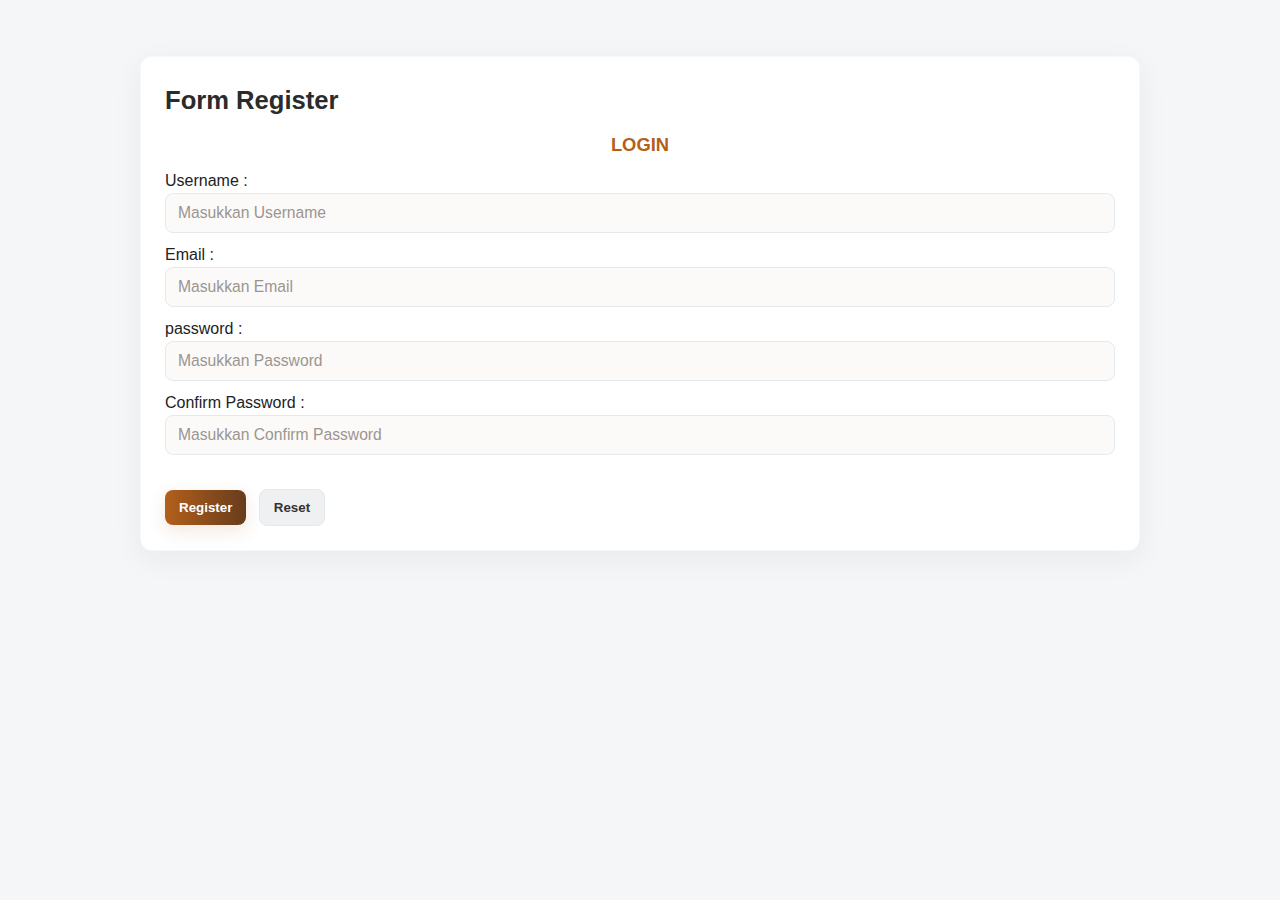
<file: index.html>
<!DOCTYPE html>
<html lang="en">
<head>
    <meta charset="UTF-8">
    <meta name="viewport" content="width=device-width, initial-scale=1.0">
    <title>form register</title>
    <link rel="stylesheet" href="index2.html">
    <link rel="stylesheet" href="style.css">
</head>
<body>
    <form action="">
        <h1>Form Register</h1>
        <h2>LOGIN</h2>
        <p>
            Username : <input type="text" placeholder="Masukkan Username" required></p>
        <p>
            Email : <input type="email" placeholder="Masukkan Email" required></p>
        <p>
            password : <input type="password" placeholder="Masukkan Password" required></p>
        <p>
            Confirm Password : <input type="password" placeholder="Masukkan Confirm Password" required></p>
            <br>
        <button type="submit" formaction="index2.html">Register</button>
        <button type="reset">Reset</button>
        
        
        
    </form>
</body>
</html>
</file>
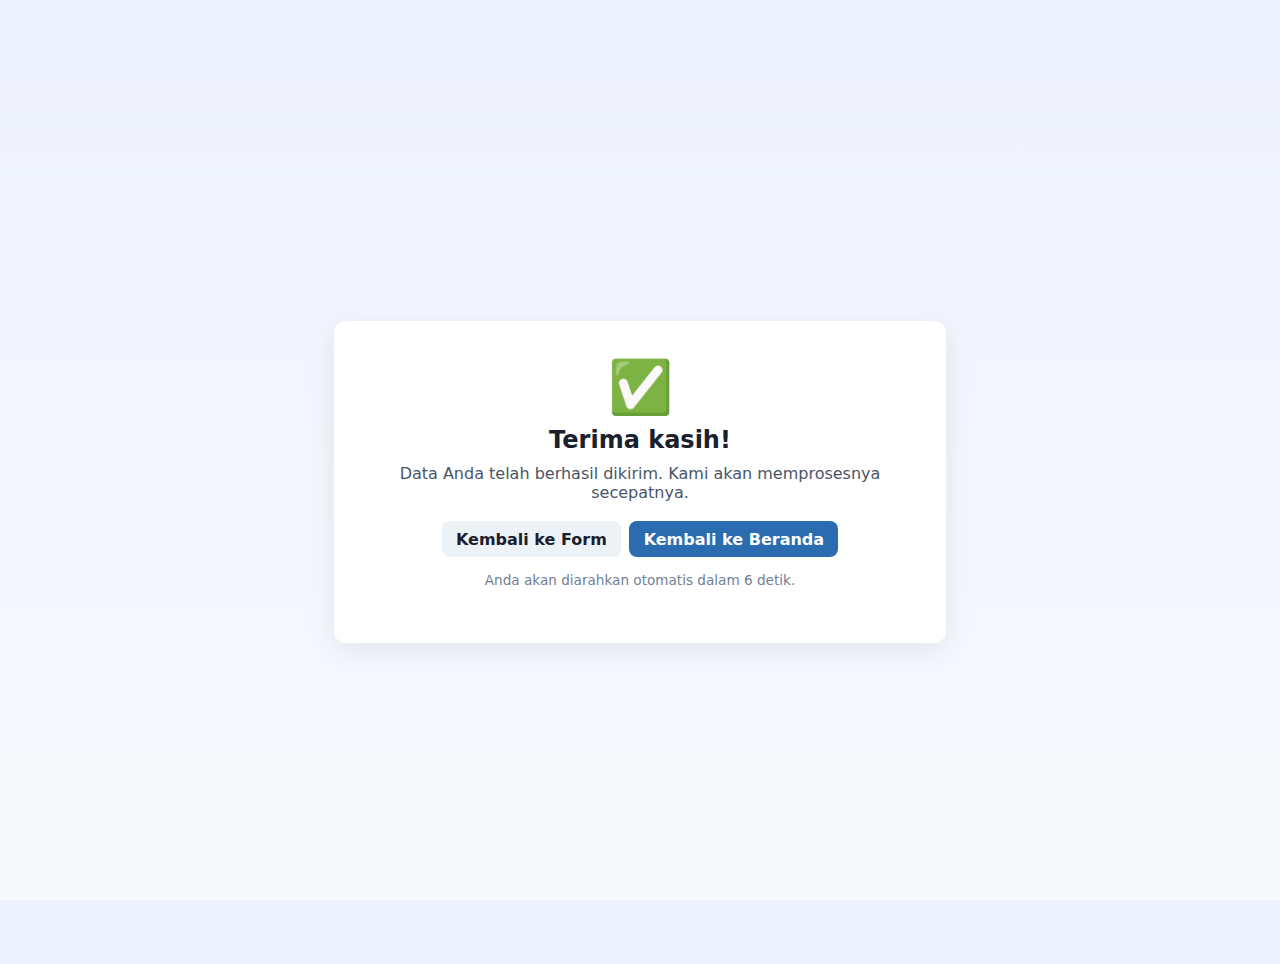
<file: index3.html>
<!DOCTYPE html>
<html lang="id">
    <link rel="stylesheet" href="index3.html">
    <link rel="stylesheet" href="index.html">
<head>
        <meta charset="UTF-8">
        <meta name="viewport" content="width=device-width, initial-scale=1.0">
        <title>Terima Kasih</title>
        <!-- redirect ke index.html setelah 6 detik -->
        <meta http-equiv="refresh" content="6;url=index.html">
        <style>
          :root{--bg:#f7fafc;--card:#ffffff;--accent:#2b6cb0;--text:#1a202c}
          html,body{height:100%;margin:0;font-family:system-ui,-apple-system,Segoe UI,Roboto,"Helvetica Neue",Arial;color:var(--text);background:linear-gradient(180deg,#eef2ff,var(--bg))}
          .wrap{min-height:100%;display:flex;align-items:center;justify-content:center;padding:2rem}
          .card{background:var(--card);padding:2.25rem;border-radius:12px;box-shadow:0 8px 30px rgba(16,24,40,.08);text-align:center;max-width:540px;width:100%}
          .icon{font-size:3.25rem;color:var(--accent);margin-bottom:.5rem}
          h1{margin:.2rem 0 0;font-size:1.5rem}
          p{margin:.6rem 0 1.2rem;color:#4a5568}
          .actions{display:flex;gap:.5rem;justify-content:center}
          .btn{padding:.55rem .9rem;border-radius:8px;border:0;cursor:pointer;font-weight:600}
          .btn-primary{background:var(--accent);color:#fff}
          .btn-secondary{background:#edf2f7;color:#1a202c}
          a{color:inherit;text-decoration:none}
          @media (max-width:480px){.card{padding:1.25rem}}
        </style>
    </head>
    <body>
      <div class="wrap">
        <div class="card" role="status" aria-live="polite">
          <div class="icon" aria-hidden="true">✅</div>
          <h1 id="thanksTitle">Terima kasih!</h1>
          <p id="thanksMsg">Data Anda telah berhasil dikirim. Kami akan memprosesnya secepatnya.</p>
          <!-- tombol kembali ke beranda sekarang mengarah ke index.html -->
          <div class="actions">
            <a href="index2.html" class="btn btn-secondary" role="button">Kembali ke Form</a>
            <a href="index.html" class="btn btn-primary" role="button">Kembali ke Beranda</a>
          </div>
          <p style="margin-top:.9rem;font-size:.85rem;color:#718096">Anda akan diarahkan otomatis dalam 6 detik.</p>
        </div>
      </div>
    </body>
</html>
</file>
<file: style.css>
/* Global */
:root{
  --bg:#f4f6f8;
  --card:#ffffff;
  --accent:#b35f1a;
  --muted:#6f6f6f;
  --border:#e6e9ec;
  --success:#0a7a2f;
  --radius:10px;
  font-family: "Segoe UI", Roboto, Arial, sans-serif;
  color-scheme: light;
}

*{box-sizing:border-box}
html,body{height:100%;margin:0;background:var(--bg);-webkit-font-smoothing:antialiased}
body{
  font-size:16px;
  line-height:1.5;
  color:#222;
  padding:28px;
  display:block;
  align-self: start;
}

/* Form wrapper (applies to index.html and index2.html form) */
form{
  max-width:900px;
  margin:26px auto;
  background:var(--card);
  padding:24px;
  border-radius:var(--radius);
  box-shadow:0 8px 30px rgba(31,31,31,0.06);
  border:1px solid rgba(15,23,42,0.03);
}

/* Headings */
h1,h2{margin:0 0 12px 0;font-weight:700;color:#2b2b2b}
h1{font-size:1.6rem}
h2{font-size:1.15rem;color:var(--accent);margin-bottom:8px;text-align:center;}

/* Fieldset / legend */
fieldset{
  border:1px solid var(--border);
  padding:16px;
  margin:0 0 18px 0;
  border-radius:8px;
  background:linear-gradient(180deg, rgba(243,241,239,0.6), rgba(255,255,255,0.4));
}
legend{
  padding:0 8px;
  font-weight:700;
  color:#3e2c18;
}

/* Form rows */
p{margin:10px 0}
label{display:block;margin-bottom:6px;font-weight:600;color:#4b4035;font-size:0.95rem}

/* Inputs / selects */
input[type="text"],
input[type="email"],
input[type="password"],
input[type="date"],
select,
textarea{
  width:100%;
  padding:10px 12px;
  border-radius:8px;
  border:1px solid var(--border);
  background:#fbfaf9;
  color:#222;
  font-size:0.98rem;
  outline:none;
  transition:box-shadow .12s, border-color .12s;
}
input::placeholder{color:#9b958f}
input:focus, select:focus, textarea:focus{
  box-shadow:0 6px 18px rgba(179,95,26,0.08);
  border-color:var(--accent);
}

/* Radio / checkbox group */
input[type="radio"],
input[type="checkbox"]{
  margin-right:8px;
  transform:translateY(2px);
}
fieldset[aria-label] div{margin:6px 0;display:flex;align-items:center}
fieldset[aria-label] label{margin:0;font-weight:500;color:#3b3229}

/* Buttons */
button, .btn{
  display:inline-block;
  padding:10px 14px;
  border-radius:8px;
  border:0;
  cursor:pointer;
  font-weight:700;
  color:#fff;
  background:linear-gradient(90deg,var(--accent),#673c1c);
  box-shadow:0 6px 18px rgba(179,95,26,0.14);
  transition:transform .08s, box-shadow .12s, opacity .12s;
}
button[type="reset"]{
  background:#eef0f2;color:#333;font-weight:600;border:1px solid var(--border);
  box-shadow:none;margin-left:8px;
}
button:active{transform:translateY(1px)}
button[disabled]{opacity:.6;cursor:not-allowed}

/* Details / small print */
details p{margin:8px 0;color:var(--muted);font-size:0.95rem}
small{color:var(--muted)}

/* Links */
a{color:var(--accent);text-decoration:none}
a:hover{text-decoration:underline}

/* Utility align center for submit */
p[align="center"]{text-align:center}

/* Responsive */
@media (max-width:760px){
  body{padding:16px}
  form{padding:16px;margin:12px}
  h1{font-size:1.4rem}
}

/* Responsive breakpoints: mobile (hp), tablet, laptop/desktop */

/* Mobile phones — <= 480px */
@media (max-width: 480px) {
  html { font-size: 14px; }
  body { padding: 12px; }
  form {
    margin: 12px auto;
    padding: 14px;
    border-radius: 10px;
  }
  fieldset { padding: 12px; }
  h1, h2 { font-size: 1.1rem; }
  input[type="text"],
  input[type="email"],
  input[type="password"],
  input[type="date"],
  select,
  textarea {
    font-size: 0.95rem;
    padding: 10px;
  }
  button, .btn {
    width: 100%;
    padding: 10px;
  }
  /* stack radio/checkbox vertically on small screens */
  fieldset[aria-label] div { flex-direction: column; align-items: flex-start; }
}

/* Tablet — 481px to 1024px */
@media (min-width: 481px) and (max-width: 1024px) {
  html { font-size: 15px; }
  body { padding: 18px; }
  form {
    max-width: 760px;
    margin: 18px auto;
    padding: 18px;
    border-radius: 12px;
  }
  fieldset { padding: 14px; }
  h1 { font-size: 1.35rem; }
  h2 { font-size: 1.05rem; }
  /* two-column layout for pairs (label + input) */
  .two-col { display: grid; grid-template-columns: 1fr 1fr; gap: 12px; }
  button, .btn { width: auto; padding: 10px 14px; }
  fieldset[aria-label] div { flex-direction: row; align-items: center; }
}

/* Laptop / Desktop — >= 1025px */
@media (min-width: 1025px) {
  html { font-size: 16px; }
  body { padding: 28px; }
  form {
    max-width: 1000px;
    margin: 28px auto;
    padding: 24px;
    border-radius: 12px;
  }
  fieldset { padding: 16px; }
  h1 { font-size: 1.6rem; }
  h2 { font-size: 1.15rem; }
  /* optional multi-column for wide screens */
  .two-col { display: grid; grid-template-columns: repeat(2, minmax(200px, 1fr)); gap: 16px; }
  /* show buttons inline */
  .actions-inline { display: inline-flex; gap: 10px; }
}

/* Print */
@media print{
  body{background:#fff;padding:0}
  form{box-shadow:none;border-radius:0;border:0;padding:12px}
  button, input[type="submit"], input[type="button"]{display:none}
  a::after{content:" (" attr(href) ")";font-size:.9em;color:#000}
}
</file>
